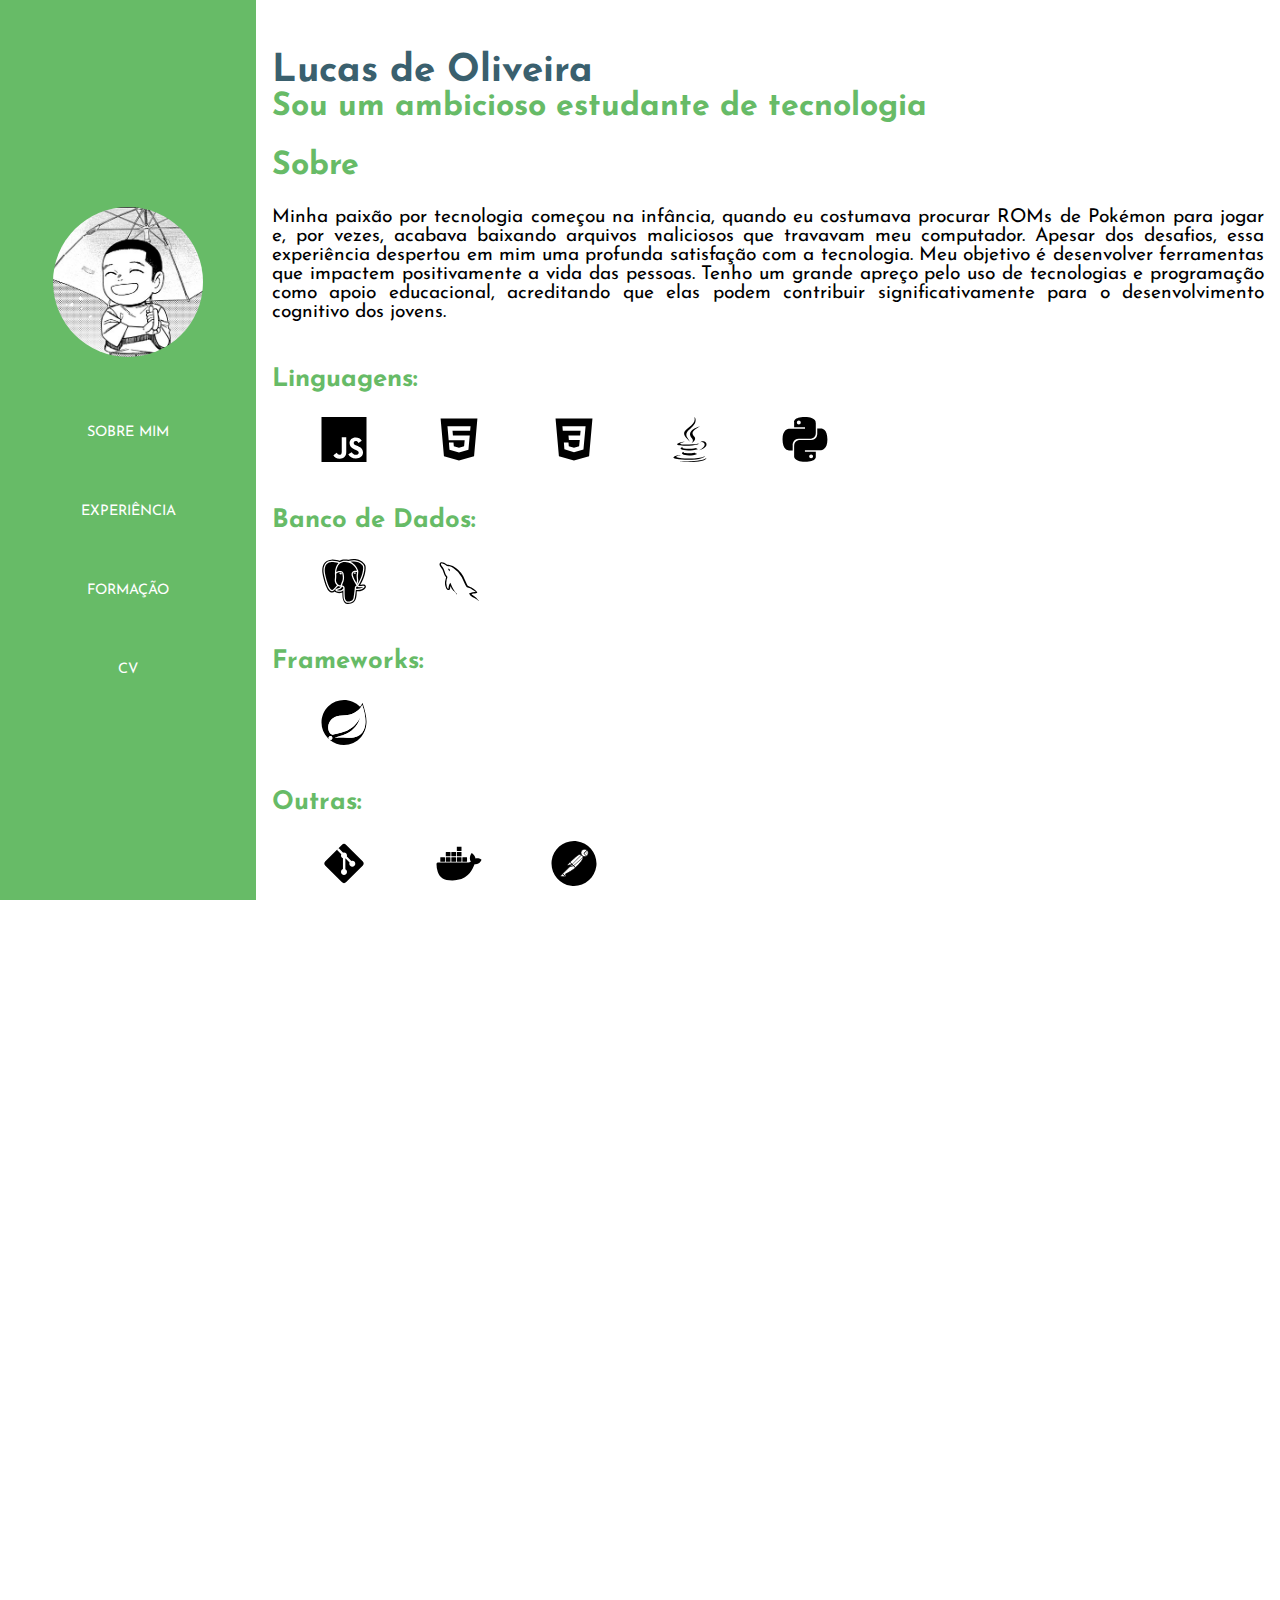
<file: index.html>
<!DOCTYPE html>
<html lang="en">
<head>
    <meta charset="UTF-8">
    <meta name="viewport" conteudo="width=device-width, initial-scale=1.0">
    <title>Lucas de Oliveira</title>
    <link rel="stylesheet" href="global.css">
    <link rel="shortcut icon" href="assets/icons/favicon.ico" type="image/x-icon">
    <link rel="stylesheet" href="https://cdnjs.cloudflare.com/ajax/libs/font-awesome/6.0.0-beta3/css/all.min.css">

</head>
<body>
    <div class="container"></div>
        <div class="menu">
            <nav class="sidebar">
                <ul>    
                    <li>
                        <img src="assets/photos/foto.png" alt="foto" class = "foto-perfil">
                    </li>
                    <li><a href="#sobre"> SOBRE MIM</sobre></a></li>
                    <li><a href="#experiencia">EXPERIÊNCIA</a></li>
                    <li><a href="#formacao">FORMAÇÃO</a></li>
                    <li>
                        <a href="./CV - Lucas.Oliveira.pdf" target="_blank"> 
                            CV
                        </a>
                    </li>
                </ul>
                
            </nav>
        </div> 
    
        <div class="conteudo">   
            <section id="home">
                <div>
                    <h1 class="myNameText">
                        Lucas de Oliveira
                    </h1>
                </div>
                <div>
                    <h2>Sou um ambicioso estudante de tecnologia</h2>
                </div>
                
            </section>

            <section id="sobre">
                <h2>Sobre</h2>
                <div class="sobre-mim">
                    <p>
                        Minha paixão por tecnologia começou na infância, quando eu costumava procurar ROMs de 
                        Pokémon para jogar e, por vezes, acabava baixando arquivos maliciosos que travavam meu 
                        computador. Apesar dos desafios, essa experiência despertou em mim uma profunda 
                        satisfação com a tecnologia. Meu objetivo é desenvolver ferramentas que impactem 
                        positivamente a vida das pessoas. Tenho um grande apreço pelo uso de tecnologias e 
                        programação como apoio educacional, acreditando que elas podem contribuir 
                        significativamente para o desenvolvimento cognitivo dos jovens.
                    </p>
                </div>
            </section>
            <section id="tec"">
                <div class="conteudo-tec">
                    <div class="linguagem">
                        <h3>Linguagens:</h3>
                        <ul>
                            <li>
                                <a href="https://developer.mozilla.org/pt-BR/docs/Web/JavaScript" target="_blank">
                                    <img src="assets/icons/javascript.svg" alt="JavaScript">
                                </a>
                            </li>
                            <li>
                                <a href="https://www.w3schools.com/html/" target="_blank">
                                    <img src="assets/icons/html.svg" alt="HTML5">
                                </a>
                            </li>
                            <li>
                                <a href="https://www.w3schools.com/css/" target="_blank">
                                    <img src="assets/icons/css.svg" alt="CSS3">
                                </a>
                            </li>
                            <li>
                                <a href="https://www.java.com/pt-BR/" target="_blank">
                                    <img src="assets/icons/java.svg" alt="Java">
                                </a>
                            </li>
                            <li>
                                <a href="https://www.python.org/" target="_blank">
                                    <img src="assets/icons/python.svg" alt="Python">
                                </a>
                            </li>
                        </ul> 
                    </div>

                    <div class="data_base">
                        <h3>Banco de Dados:</h3>
                        <ul>
                            <li>
                                <a href="https://www.postgresql.org/" target="_blank">
                                    <img src="assets/icons/postgresql.svg" alt="Postgresql">
                                </a>
                            </li>
                            <li>
                                <a href="https://www.mysql.com/" target="_blank">
                                    <img src="assets/icons/mysql.svg" alt="MySQL">
                                </a>
                            </li>
                        </ul>
                    </div>
                    <div class="frameworks">
                        <h3>Frameworks:</h3>
                        <ul>
                            <li>
                                <a href="https://spring.io/" target="_blank">
                                    <img src="assets/icons/spring.svg" alt="Spring">
                                </a>
                            </li>
                        </ul>
                    </div>
                    <div class="others">
                        <h3>Outras:</h3>
                        <ul>
                            <li>
                                <a href="https://git-scm.com/" target="_blank">
                                    <img src="assets/icons/git.svg" alt="Github">
                                </a>
                            </li>
                            <li>
                                <a href="https://www.docker.com/" target="_blank">
                                    <img src="assets/icons/docker.svg" alt="Docker">
                                </a>
                            </li>
                            <li>
                                <a href="">
                                    <img src="assets/icons/postman.svg" alt="">
                                </a>
                            </li>
                        </ul>
                    </div>
                </div>
            </section>
                
            <section id="experiencia">
                <h2>Experiência</h2>
                
                <div class = "itens_experiencia">
                    <div class="primeiro_item">
                        <h3>
                            Freelancer
                        </h3> 
                        <ul>
                            <li>
                                <div>
                                    <h4>Desenvolver de Sistemas</h3>
                                    <span>Abr - 2024 até o momento</span>
                                
                                    <ul>
                                        <li>
                                            <p>
                                                Atuo como desenvolvedor da versão mobile de um sistema ERP 
                                                utilizado em diversos estabelecimentos na região do Médio 
                                                Sudoeste Baiano. Utilizo Node.js e Sequelize para o backend, 
                                                e React Native com TypeScript para o frontend.
                                            </p>
                                        </li>
                                        <li>
                                            <p>
                                                
                                                O sistema possui como objetivo principal permitir que os 
                                                compradores dos estabelecimentos tenham acesso rápido às 
                                                informações de compras pagas e em aberto, bem como aos 
                                                pagamentos realizados e às notificações sobre promoções, entre 
                                                outras.
                                            </p>
                                        </li>
                                    </ul>
                                </div>
                            </li>
                        </ul>
                    </div>
                    <div class = "primeiro_item">
                        <h3>
                            Instituto Federal de Educação, Ciência e Tecnologia Baiano - IFBAIANO
                        </h3>   
                        <ul>
                            <li>
                                <div>
                                    <h4>Monitor de Projeto de Extensão</h4>
                                    <span>Abr - 2024 até o momento</span>
                                    <ul>
                                        <li>
                                            <p>
                                                Atuo como monitor de um projeto extensionista com foco em 
                                                desenvolver o pensamento lógico de crianças e pré-adolescentes 
                                                através da ferramenta Scratch.
                                            </p>
                                        
                                        </li>
                                    </ul>
                                </div>
                            </li>
                            <li>
                                <div>
                                    <h4>Monitor de Linguagem de Programação 1</h4>
                                    <span>fev - 2023 até jul - 2023</span>
        
                                    <ul>
                                        <li>
                                            <p>
                                                Prestei suporte ao professor e aos alunos, focando em auxiliar 
                                                no aprendizado de conceitos de linguagens de programação e seus principais paradigmas 
                                                (imperativo, funcional, lógico e orientado a objetos).
                                            </p>
                                            
                                        </li>
                                    </ul>
                    
                                </div>
                            </li>
                            <li>
                                <div>
                                    <h4>Engenheiro de software voluntário</h4>
                                    <span>set - 2022 até jul - 2023</span>

                                        <ul>
                                            <li>
                                                <p>
                                                    Fui responsável pela análise, projeto e desenvolvimento do 
                                                    sistema LeColeta, criado para apoiar os catadores de 
                                                    recicláveis em Itapetinga-BA. O objetivo do sistema era 
                                                    conectar os cidadãos diretamente aos catadores, permitindo 
                                                    que materiais recicláveis fossem doados via aplicativo, em 
                                                    vez de serem descartados. Com isso, buscamos reduzir a 
                                                    presença dos catadores no aterro sanitário, promovendo a 
                                                    reciclagem e incentivando a sustentabilidade na comunidade.
                                                </p>
                                            </li>
                                            <li>
                                                <p>
                                                    Realizei entrevistas com a secretária da Defensoria 
                                                    Pública do Estado para analisar os requisitos do sistema.
                                                </p>
                                            </li>
                                            <li>
                                                <p>
                                                    Efetuei pesquisas sobre interfaces socialmente responsáveis.
                                                </p>
                                                
                                            </li>
                                        </ul>
                        
                                </div>
                            </li>
                        </ul>
                    </div>
                </div>
            </section>

            <section id="formacao">
                <h2>Formação</h2>
                <div class="itens_formacao">
                    <div>
                        <h4>
                            Instituto Federal de Educação, Ciência e Tecnologia Baiano - IFBAIANO
                        </h4>
                        <span>
                            Ago - 2021 até o momento
                        </span>
                       
                        <p>
                            Bacharelado em Sistemas de Informação <span>I.R.A: 86,12/100</span>
                        </p>
                    </div>
                    
                    <div>
                        <h4>
                            Universidade Estadual do Sudoeste Baiano (UESB)
                        </h4>
                        <span>
                            Ago - 2018 até Fev - 2020 (Desistência)
                        </span>
                        <p>
                            Licenciatura em Física <span>I.R.A: 84,80/100</span>
                        </p>
                    </div>
                    
                </div>
            </section>



            <section id="contato">

                <div class="lista_contato">
                    <ul>
                        <li>
                            <a href="mailto:luska.soliver7@gmail.com" target="_blank">
                                <img src="assets/icons/gmail.svg" alt="Gmail">
                            </a>
                        </li>
                        <li>
                            <a href="" target="_blank">
                                <img src="assets/icons/outlook.svg" alt="Outlook">
                            </a>
                        </li>
                        <li>
                            <a href="https://www.linkedin.com/in/lucas-de-oliveira-b39b41206" target="_blank">
                                <img src="assets/icons/linkedin.svg" alt="Linkedin">
                            </a>
                        </li>
                        <li>
                            <a href="https://github.com/lucassoliveiraa" target="_blank">
                                <img src="assets/icons/github.svg" alt="Github">   
                            </a>       
                        </li>
                    </ul> 
                </div>
            </section>
            <footer id="footer">
                <p>Feito com <i class="fas fa-heart" style="color: black;"></i> por Lucas Oliveira</p>
                <p>2024&#169;</p>
            </footer>
        </div>
    </div>

</body>
</html>
</file>
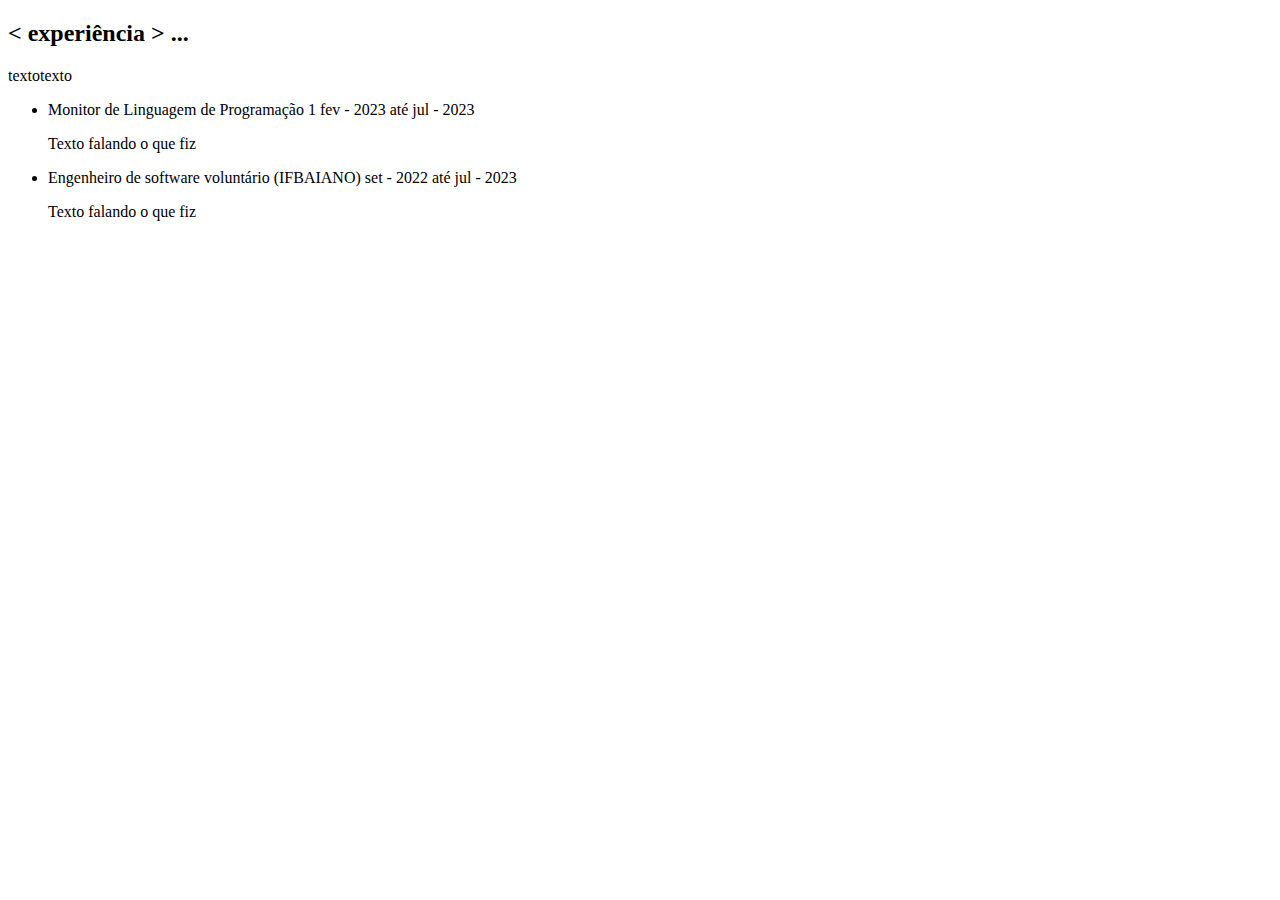
<file: paginas/experience.html>
<!DOCTYPE html>
<html lang="en">
<head>
    <meta charset="UTF-8">
    <meta name="viewport" content="width=device-width, initial-scale=1.0">
    <title>Document</title>
</head>
<body>
    <section id="experiencia">
        <h2> < experiência > ...</experi></h2>
        <p>textotexto</p>
        <div>
            <ul>
                <li>
                    Monitor de Linguagem de Programação 1
                    <span>fev - 2023 até jul - 2023</span>
                    <p>Texto falando o que fiz</p>
                </li>
                <li>
                    Engenheiro de software voluntário (IFBAIANO)
                    <span>set - 2022 até jul - 2023</span>
                    <p>Texto falando o que fiz</p>
                </li>
            </ul>
        </div>
    </section>
</body>
</html>
</file>
<file: global.css>
@import url('https://fonts.googleapis.com/css2?family=Josefin+Sans:ital,wght@0,100..700;1,100..700&display=swap');

* {
    font-family: "Josefin Sans", sans-serif;
    box-sizing: border-box;
}

:root {
    --cor-background: #FFFFFF;
    --cor-primaria: #67BB67;
    --cor-destaque: #3A606E;
    --cor-destaque1: #5E4C5A;
    --fonte-tamanho-h1: 2.4em;
    --fonte-tamanho-h2: 2em;
    --fonte-tamanho-h3: 1.6em;
    --fonte-tamanho-h4: 1.3em;
    --fonte-tamanho-p: 1em;
    --fonte-tamanho-pg: 1.1em;
    --fonte-tamanho-g: 1.2em;
}

body, html {
    margin: 0;
    padding: 0;
    width: 100dvw;
    height: 100dvh;
    background-color: var(--cor-background);
    color: black;
    overflow-x: hidden;
}

h1 {
    color: var(--cor-destaque);
    font-size: var(--fonte-tamanho-h1);
}
h2 {
    font-size: var(--fonte-tamanho-h2);
    color: var(--cor-primaria);
}

h3 {
    font-size: var(--fonte-tamanho-h3);
    color: var(--cor-primaria);
}

h4 {
    font-size: var(--fonte-tamanho-h4);
    color: var(--cor-destaque);
}

p {
    font-size: var(--fonte-tamanho-p);
    text-align: justify;
}

span {
    font-weight: 300;
}
/*Header*/ 
header {
    background-color: var(--cor-primaria);
}

.container {
    display: flex;
    width: 100%;
    margin: 0;
    padding: 0;
    box-sizing: border-box;
}

.menu {
    display: none;
}

.conteudo {
    display: flex;
    flex-direction: column;
    align-items: center;
    width: 80%;
    margin-left: 10%;
    box-sizing: border-box;
    align-items: center;
    margin-right: 10%;
    padding: 1rem;
    
}

#home {
    margin-top: 4vh;
    width: 100%;
}

#home div *{
    padding: 0;
    margin: 0;
}
ul {
    display: flex;
    flex-wrap: wrap;
}
li {
    list-style: none;
}

a img {
    width: 8vw;
    height: 8vh;
}


/* Tec */
#tec {
    display: flex;
    width: 100%;
}
.conteudo-tec{
    display: flex;
    flex-direction: column;
    width: 100%;
}

.conteudo-tec ul {
    justify-content: flex-start;
    flex-wrap: wrap;
    gap: 4vw;
}

/* Experiencia */
#experiencia {
    width: 100%;
    margin-top: 2vh;
    margin-bottom: 0;
}

#experiencia h2 {
    margin-bottom: 0;
}

#experiencia ul{
    display: flex;
    flex-direction: column;
    padding-top: 0;
    padding-bottom: 0;
}

.itens_experiencia {
    width: 100%;
    padding: 0;
    margin-bottom: 0;
}

.primeiro_item {
    display: flex;
    flex-direction: column;
    box-sizing: border-box;
    padding: 0;
    margin: 0;
}

.primeiro_item ul {
    margin-top: 0;
}

.primeiro_item h3 {
    padding: 0;
    margin-bottom: 0;
}

.primeiro_item h4 {
    padding: 0;
    margin-bottom: .5vh;
}

.primeiro_item ul li p{
    margin-bottom: 0;
    padding-bottom: 0;
}

.primeiro_item ul li > div ul {
    padding-left: 0;
    margin-left: 0;
}

.primeiro_item div ul li {
    list-style: circle;
}

#formacao {
    width: 100%;
}
#formacao p{
    font-size: calc(.3em + 1vw);
}

.itens_formacao {
    display: flex;
    flex-direction: column;
    margin: 0;
    padding: 0;
    padding-bottom: 5vh;
}

.itens_formacao h4{
    margin-bottom: 0;
    margin-top: 2vh;
}
#contato {
    display: flex;
    width: 100%;
    justify-content: center;
}

.lista_contato ul{
    display: flex;
    padding: 0;
    justify-content: space-around;
    align-items: center;
    gap: 5vw;
}

.lista_contato img {
    width: 3vw;
    height: 3vh;
}

/* Footer */
#footer {
    display: flex;
    width: 100%;
    flex-direction: column;
    align-items: center;
    color: var(--cor-primaria);
}

#footer p {
    font-size: calc(.6em + .6vw);
    margin: 1px;
}


@media (min-width: 768px)  {
    p {
        font-size: var(--fonte-tamanho-pg);
    } 
    .menu {
        position: fixed;
        top: 0;
        left: 0;
        width: 20%;
        height: 100%;
        background-color: var(--cor-primaria);
        display: flex;
        flex-direction: column;
        align-items: center; /* Centraliza os itens horizontalmente */
        justify-content: space-evenly;
        box-sizing: border-box;
        padding: 2rem 0;
    }
    
    .sidebar {
        display: flex;
        flex-direction: column;
        align-items: center;
        justify-content: space-around;
        width: 100%;
        position: relative;
        height: 100%;
    }
    
    .sidebar ul {
        display: flex;
        flex-direction: column;
        justify-content: space-around;
        padding: 0;
        margin: 0;
    }

    .sidebar li {
        width: 100%;
        text-align: center;
        margin: 1rem 0;
        
    }
    
    .sidebar li a {
        display: block;
        text-align: center; 
        padding:1rem 0; 
        text-decoration: none;
        color: white;
        width: 100%;
        font-size: calc(.1em + 1vw);
    }

    .sidebar li a:hover {
        color:var(--cor-destaque);
    }
    
    .foto-perfil {
        width: 14vw;
        height: 14vw; /* Mantém a proporção da imagem */
        border-radius: 50%; 
        margin-bottom: 1rem; /* Espaçamento abaixo da imagem */
        padding: 0;
        object-fit: cover;
        max-width: 150px;
        max-height: 150px;
    }

    
    .conteudo {
        flex: 1;
        margin-left: 20%;
        box-sizing: border-box;
        align-items: center;
        padding: 1rem;
    }

    
    a img {
        width: 6vw;
        height: 6vh;
    }
}
    


@media (min-width : 1024px) {
    p {
        font-size: var(--fonte-tamanho-g);
    } 
    

    a img {
        width: 5vw;
        height: 5vh;
    }
}


@media (max-width: 768px) and (min-height: 320px) and (orientation: landscape) {
    .menu {
        display: none;
    }

    .conteudo {
        display: flex;
        flex-direction: column;
        align-items: center;
        width: 80%;
        margin-left: 10%;
        box-sizing: border-box;
        align-items: center;
        margin-right: 10%;
        padding: 1rem;
        
    }
}
</file>
